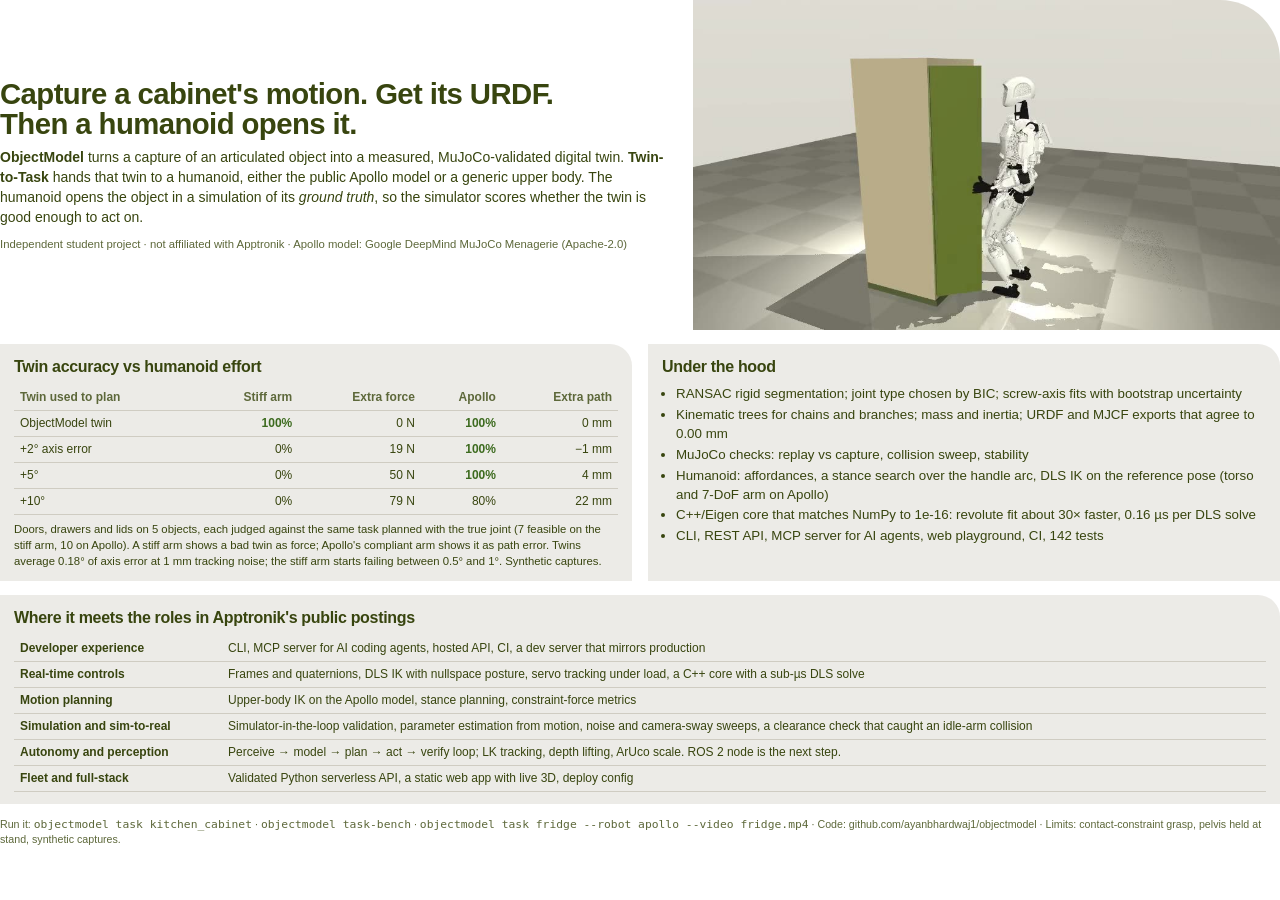
<file: docs/onepager.html>
<!doctype html>
<html lang="en">
<head>
<meta charset="utf-8">
<title>ObjectModel + Twin-to-Task: one-page brief</title>
<style>
  @page { size: Letter; margin: 0.45in; }
  :root { --bone: #ecebe7; --surface: #e1dfd9; --olive: #38450f; --muted: #5d683a; --ok: #3d6b1f; }
  * { box-sizing: border-box; }
  body { margin: 0; font: 10pt/1.42 "Inter", "Helvetica Neue", Arial, sans-serif; color: var(--olive); background: #fff; }
  h1, h2, h3 { font-family: "Space Grotesk", "Helvetica Neue", Arial, sans-serif; margin: 0; letter-spacing: -0.02em; }
  h1 { font-size: 22pt; line-height: 1.05; }
  h2 { font-size: 12pt; margin-bottom: 6px; }
  p { margin: 0; }
  .top { display: grid; grid-template-columns: 1.15fr 1fr; gap: 18px; align-items: center; }
  .top img { width: 100%; border-top-right-radius: 60px; display: block; }
  .lede { margin-top: 8px; font-size: 10.5pt; }
  .tag { margin-top: 8px; font-size: 8.5pt; color: var(--muted); }
  .grid { display: grid; grid-template-columns: 1fr 1fr; gap: 16px; margin-top: 14px; }
  .box { background: var(--bone); padding: 12px 14px; border-top-right-radius: 22px; }
  table { width: 100%; border-collapse: collapse; font-size: 9pt; }
  th, td { text-align: left; padding: 4px 6px; border-bottom: 1px solid #cfccc2; }
  th { color: var(--muted); font-weight: 600; }
  td.n, th.n { text-align: right; font-variant-numeric: tabular-nums; }
  .ok { color: var(--ok); font-weight: 600; }
  ul { margin: 0; padding-left: 14px; }
  li { margin: 2px 0; }
  .roles td:first-child { font-weight: 600; white-space: nowrap; }
  code { font-family: "SFMono-Regular", Menlo, Consolas, monospace; font-size: 8.5pt; }
  .foot { margin-top: 12px; font-size: 8pt; color: var(--muted); }
</style>
</head>
<body>
  <div class="top">
    <div>
      <h1>Capture a cabinet's motion. Get its URDF.<br>Then a humanoid opens it.</h1>
      <p class="lede"><b>ObjectModel</b> turns a capture of an articulated object into a measured, MuJoCo-validated digital twin. <b>Twin-to-Task</b> hands that twin to a humanoid, either the public Apollo model or a generic upper body. The humanoid opens the object in a simulation of its <i>ground truth</i>, so the simulator scores whether the twin is good enough to act on.</p>
      <p class="tag">Independent student project · not affiliated with Apptronik · Apollo model: Google DeepMind MuJoCo Menagerie (Apache-2.0)</p>
    </div>
    <img src="../web/img/tasks/apollo-fridge-left-door.jpg" alt="Apollo model opening a fridge door">
  </div>

  <div class="grid">
    <div class="box">
      <h2>Twin accuracy vs humanoid effort</h2>
      <table>
        <thead><tr><th>Twin used to plan</th><th class="n">Stiff arm</th><th class="n">Extra force</th><th class="n">Apollo</th><th class="n">Extra path</th></tr></thead>
        <tbody>
          <tr><td>ObjectModel twin</td><td class="n ok">100%</td><td class="n">0 N</td><td class="n ok">100%</td><td class="n">0 mm</td></tr>
          <tr><td>+2° axis error</td><td class="n">0%</td><td class="n">19 N</td><td class="n ok">100%</td><td class="n">−1 mm</td></tr>
          <tr><td>+5°</td><td class="n">0%</td><td class="n">50 N</td><td class="n ok">100%</td><td class="n">4 mm</td></tr>
          <tr><td>+10°</td><td class="n">0%</td><td class="n">79 N</td><td class="n">80%</td><td class="n">22 mm</td></tr>
        </tbody>
      </table>
      <p style="margin-top:6px;font-size:8.5pt">Doors, drawers and lids on 5 objects, each judged against the same task planned with the true joint (7 feasible on the stiff arm, 10 on Apollo). A stiff arm shows a bad twin as force; Apollo's compliant arm shows it as path error. Twins average 0.18° of axis error at 1&nbsp;mm tracking noise; the stiff arm starts failing between 0.5° and 1°. Synthetic captures.</p>
    </div>
    <div class="box">
      <h2>Under the hood</h2>
      <ul>
        <li>RANSAC rigid segmentation; joint type chosen by BIC; screw-axis fits with bootstrap uncertainty</li>
        <li>Kinematic trees for chains and branches; mass and inertia; URDF and MJCF exports that agree to 0.00&nbsp;mm</li>
        <li>MuJoCo checks: replay vs capture, collision sweep, stability</li>
        <li>Humanoid: affordances, a stance search over the handle arc, DLS IK on the reference pose (torso and 7-DoF arm on Apollo)</li>
        <li>C++/Eigen core that matches NumPy to 1e-16: revolute fit about 30× faster, 0.16&nbsp;µs per DLS solve</li>
        <li>CLI, REST API, MCP server for AI agents, web playground, CI, 142 tests</li>
      </ul>
    </div>
  </div>

  <div class="box" style="margin-top:14px">
    <h2>Where it meets the roles in Apptronik's public postings</h2>
    <table class="roles">
      <tbody>
        <tr><td>Developer experience</td><td>CLI, MCP server for AI coding agents, hosted API, CI, a dev server that mirrors production</td></tr>
        <tr><td>Real-time controls</td><td>Frames and quaternions, DLS IK with nullspace posture, servo tracking under load, a C++ core with a sub-µs DLS solve</td></tr>
        <tr><td>Motion planning</td><td>Upper-body IK on the Apollo model, stance planning, constraint-force metrics</td></tr>
        <tr><td>Simulation and sim-to-real</td><td>Simulator-in-the-loop validation, parameter estimation from motion, noise and camera-sway sweeps, a clearance check that caught an idle-arm collision</td></tr>
        <tr><td>Autonomy and perception</td><td>Perceive → model → plan → act → verify loop; LK tracking, depth lifting, ArUco scale. ROS 2 node is the next step.</td></tr>
        <tr><td>Fleet and full-stack</td><td>Validated Python serverless API, a static web app with live 3D, deploy config</td></tr>
      </tbody>
    </table>
  </div>

  <p class="foot">Run it: <code>objectmodel task kitchen_cabinet</code> · <code>objectmodel task-bench</code> · <code>objectmodel task fridge --robot apollo --video fridge.mp4</code> · Code: github.com/ayanbhardwaj1/objectmodel · Limits: contact-constraint grasp, pelvis held at stand, synthetic captures.</p>
</body>
</html>
</file>
